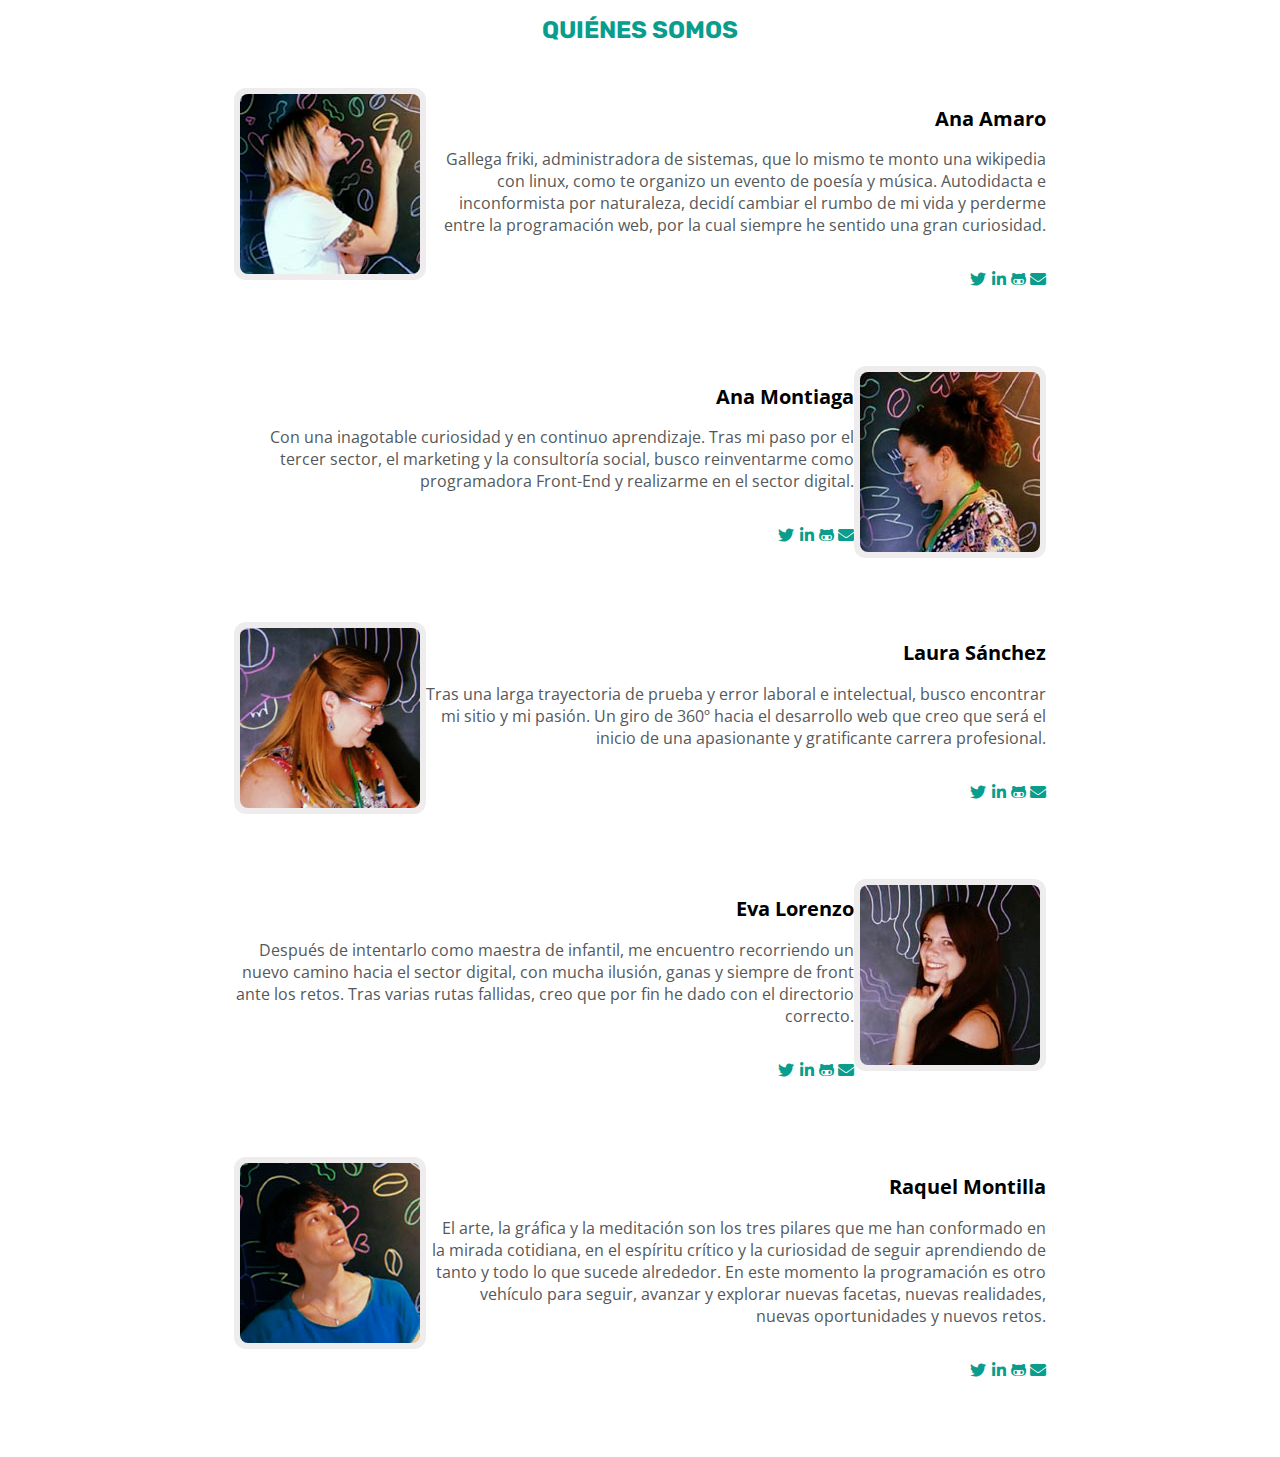
<file: index.html>
<!DOCTYPE html>
<html lang="es">
<head>
    <meta charset="UTF-8">
    <meta name="viewport" content="width=device-width, initial-scale=1.0">
    <meta http-equiv="X-UA-Compatible" content="ie=edge">
    <title>quienes somos</title>
    <link rel="stylesheet" href="styles/theboldteam.css">
    <link href="https://fonts.googleapis.com/css?family=Open+Sans&display=swap" rel="stylesheet">
    <link href="https://fonts.googleapis.com/css?family=Rubik:500&display=swap" rel="stylesheet">
    <link href="./fontawesome-free-5.9.0-web/css/brands.css" rel="stylesheet">
    <link href="./fontawesome-free-5.9.0-web/css/fontawesome.css"
        rel="stylesheet">
    <link rel="stylesheet" href="./fontawesome-free-5.9.0-web/css/solid.css">
</head>

<body>
    <section class="about_us">
        <h1 class="about">QUIÉNES SOMOS</h1>
        <div class="profiles">
            <div class="image-container"><img src="./images/ana-amaro.jpg" alt="Ana Amaro"></div>
            <div class="info-container">
                <h2 class="names">Ana Amaro</h2>
                <p class="description">Gallega friki, administradora de sistemas, que lo mismo te monto una wikipedia
                    con linux, como te organizo un evento de poesía y música. Autodidacta e inconformista por
                    naturaleza, decidí cambiar el rumbo de mi vida y perderme entre la programación web, por la cual
                    siempre he sentido una gran curiosidad.</p>
                <ul class="icons">
                    <li class="items-icons">
                        <a href="https://twitter.com/AnaRedfox_" target="blank">
                            <i class="fab fa-twitter"></i>
                        </a>
                    </li>
                    <li class="items-icons">
                        <a href="https://www.linkedin.com/in/anaamarovazquez/" target=“blank”>
                            <i class="fab fa-linkedin-in"></i>
                        </a>
                    </li>
                    <li class="items-icons">
                        <a href="https://github.com/AnaAmaro" target=“blank”>
                            <i class="fab fa-github-alt"></i>
                        </a>
                    </li>
                    <li class="items-icons">
                        <a href="mailto:amarovazquezana@gmail.com" target=“blank”>
                            <i class="fas fa-envelope"></i>
                        </a>
                    </li>
                </ul>
            </div>
        </div>

        <div class="profiles">
            <div class="image-container"><img src="./images/ana-montiaga.jpg" alt="Ana Montiaga"></div>
            <div class="info-container">
                <h2 class="names">Ana Montiaga</h2>
                <p class="description">Con una inagotable curiosidad y en continuo aprendizaje. Tras mi paso por el
                    tercer sector, el marketing y la consultoría social, busco reinventarme como
                    programadora Front-End y realizarme en el sector digital.
                </p>
                <ul class="icons">
                    <li class="items-icons">
                        <a href="https://twitter.com/AMontiaga" target="blank">
                            <i class="fab fa-twitter"></i>
                        </a>
                    </li>
                    <li class="items-icons">
                        <a href="https://www.linkedin.com/in/anamontiaga/?locale=en_US" target=“blank”>
                            <i class="fab fa-linkedin-in"></i>
                        </a>
                    </li>
                    <li class="items-icons">
                        <a href="https://github.com/anamontiaga" target=“blank”>
                            <i class="fab fa-github-alt"></i>
                        </a>
                    </li>
                    <li class="items-icons">
                        <a href="mailto:amontiaga@gmail.com" target=“blank”>
                            <i class="fas fa-envelope"></i>
                        </a>
                    </li>
                </ul>
            </div>
        </div>

        <div class="profiles">
            <div class="image-container"><img src="./images/laura-sanchez.jpg" alt="Laura Sánchez"></div>
            <div class="info-container">
                <h2 class="names">Laura Sánchez</h2>
                <p class="description">Tras una larga trayectoria de prueba y error laboral e intelectual, busco
                    encontrar mi sitio y mi pasión. Un giro de 360º hacia el desarrollo web que creo que será el inicio
                    de una apasionante y gratificante carrera profesional.</p>
                <ul class="icons">
                    <li class="items-icons">
                        <a href="https://twitter.com/lailina25" target="blank">
                            <i class="fab fa-twitter"></i>
                        </a>
                    </li>
                    <li class="items-icons">
                        <a href="https://www.linkedin.com/in/laura-sanchez-martin/" target=“blank”>
                            <i class="fab fa-linkedin-in"></i>
                        </a>
                    </li>
                    <li class="items-icons">
                        <a href="https://github.com/laila25" target=“blank”>
                            <i class="fab fa-github-alt"></i>
                        </a>
                    </li>
                    <li class="items-icons">
                        <a href="mailto:laila2519@gmail.com" target=“blank”>
                            <i class="fas fa-envelope"></i>
                        </a>
                    </li>
                </ul>
            </div>
        </div>

        <div class="profiles">
            <div class="image-container"><img src="./images/eva-lorenzo.jpg" alt="Eva Lorenzo"></div>
            <div class="info-container">
                <h2 class="names">Eva Lorenzo</h2>
                <p class="description">Después de intentarlo como maestra de infantil, me encuentro recorriendo un nuevo
                    camino hacia el sector digital, con mucha ilusión, ganas y siempre de front ante los retos. Tras
                    varias rutas fallidas, creo que por fin he dado con el directorio correcto.</p>
                <ul class="icons">
                    <li class="items-icons">
                        <a href="https://twitter.com/EvaLm55646470" target="blank">
                            <i class="fab fa-twitter"></i>
                        </a>
                    </li>
                    <li class="items-icons">
                        <a href="https://www.linkedin.com/in/eva-l-mendieta-310a29148/" target=“blank”>
                            <i class="fab fa-linkedin-in"></i>
                        </a>
                    </li>
                    <li class="items-icons">
                        <a href="https://github.com/Eva-LM" target=“blank”>
                            <i class="fab fa-github-alt"></i>
                        </a>
                    </li>
                    <li class="items-icons">
                        <a href="mailto:eva.lm1810@gmail.com" target=“blank”>
                            <i class="fas fa-envelope"></i>
                        </a>
                    </li>
                </ul>
            </div>
        </div>

        <div class="profiles">
            <div class="image-container"><img src="./images/raquel-montilla.jpg" alt="Raquel Montilla"></div>
            <div class="info-container">
                <h2 class="names">Raquel Montilla</h2>
                <p class="description">El arte, la gráfica y la meditación son los tres pilares que me han conformado en
                    la mirada cotidiana, en el espíritu crítico y la curiosidad de seguir aprendiendo de tanto y todo lo
                    que sucede alrededor. En este momento la programación es otro vehículo para seguir, avanzar y
                    explorar nuevas facetas, nuevas realidades, nuevas oportunidades y nuevos retos.</p>
                <ul class="icons">
                    <li class="items-icons">
                        <a href=""" target=" blank">
                            <i class="fab fa-twitter"></i>
                        </a>
                    </li>
                    <li class="items-icons">
                        <a href="" target=“blank”>
                            <i class="fab fa-linkedin-in"></i>
                        </a>
                    </li>
                    <li class="items-icons">
                        <a href="" target=“blank”>
                            <i class="fab fa-github-alt"></i>
                        </a>
                    </li>
                    <li class="items-icons">
                        <a href="mailto:montillacalvo@gmail.com" target=“blank”>
                            <i class="fas fa-envelope"></i>
                        </a>
                    </li>
                </ul>
            </div>
        </div>
    </section>
</body>

</html>
</file>
<file: styles/theboldteam.css>
.about_us {
  max-width: 320px;
  width: 100%;
  text-align: center;
  margin: 0;
}

.profiles {
  font-family: "Open Sans", sans-serif;
}

.about {
  font-family: "Rubik";
  font-weight: Medium;
  font-size: 24px;
  color: #099d8d;
}

.image-container {
  margin: 0 auto;
  background: rgb(238, 236, 236);
  width: 180px;
  height: 180px;
  padding: 6px;
  border-radius: 12px;
}

img {
  border-radius: 8px;
}

.names {
  font-size: 20px;
}

.description {
  font-size: 16px;
  color: #54585a;
}

.items-icons {
  width: 16px;
  height: 18px;
  display: inline-block;
  box-sizing: border-box;
  transition: transform 1s ease-in-out;
}

.items-icons:hover {
  transform: rotate(360deg);
}

.icons {
  display: flex;
  justify-content: space-evenly;
  padding: 0 100px;
  margin: 16px 0 32px 0;
}

.fab,
.fas {
  color: #099d8d;
}

@media all and (min-width: 768px) {
  .about_us {
    max-width: 100vh;
    margin: auto;
  }
  .profiles {
    display: flex;
    margin: 44px;
  }

  .info-container {
    display: row;
    text-align: end;
  }

  .icons {
    width: 124px;
    padding: 0;
    display: inline-block;
  }
  .profiles:nth-child(odd) {
    flex-direction: row-reverse;
  }
}
</file>
<file: fontawesome-free-5.9.0-web/css/brands.css>
/*!
 * Font Awesome Free 5.9.0 by @fontawesome - https://fontawesome.com
 * License - https://fontawesome.com/license/free (Icons: CC BY 4.0, Fonts: SIL OFL 1.1, Code: MIT License)
 */
@font-face {
  font-family: 'Font Awesome 5 Brands';
  font-style: normal;
  font-weight: normal;
  font-display: auto;
  src: url("../webfonts/fa-brands-400.eot");
  src: url("../webfonts/fa-brands-400.eot?#iefix") format("embedded-opentype"), url("../webfonts/fa-brands-400.woff2") format("woff2"), url("../webfonts/fa-brands-400.woff") format("woff"), url("../webfonts/fa-brands-400.ttf") format("truetype"), url("../webfonts/fa-brands-400.svg#fontawesome") format("svg"); }

.fab {
  font-family: 'Font Awesome 5 Brands'; }
</file>
<file: fontawesome-free-5.9.0-web/css/solid.css>
/*!
 * Font Awesome Free 5.9.0 by @fontawesome - https://fontawesome.com
 * License - https://fontawesome.com/license/free (Icons: CC BY 4.0, Fonts: SIL OFL 1.1, Code: MIT License)
 */
@font-face {
  font-family: 'Font Awesome 5 Free';
  font-style: normal;
  font-weight: 900;
  font-display: auto;
  src: url("../webfonts/fa-solid-900.eot");
  src: url("../webfonts/fa-solid-900.eot?#iefix") format("embedded-opentype"), url("../webfonts/fa-solid-900.woff2") format("woff2"), url("../webfonts/fa-solid-900.woff") format("woff"), url("../webfonts/fa-solid-900.ttf") format("truetype"), url("../webfonts/fa-solid-900.svg#fontawesome") format("svg"); }

.fa,
.fas {
  font-family: 'Font Awesome 5 Free';
  font-weight: 900; }
</file>
